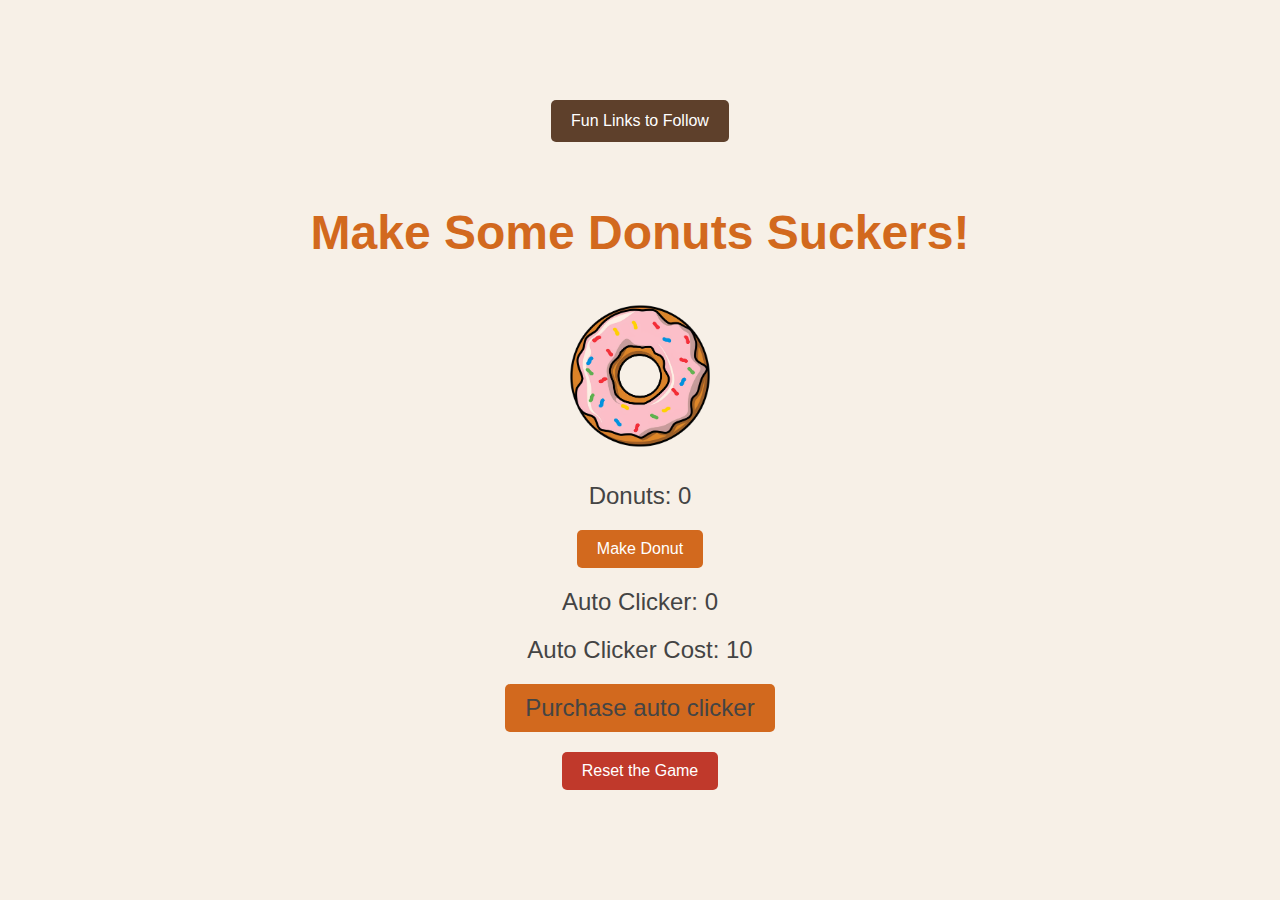
<file: Donut/index.html>
<!DOCTYPE html>
<html lang="en">
  <head>
    <meta charset="UTF-8" />
    <meta http-equiv="X-UA-Compatible" content="IE=edge" />
    <meta name="viewport" content="width=device-width, initial-scale=1.0" />
    <link rel="stylesheet" href="style.css">
    <title>Donut Clicker</title>
  </head>

  <div class="dropdown">
    <button class="dropbtn">Fun Links to Follow</button>
    <div class="dropdown-content">
      <a href="./aboutgame.html">Game Inspiration</a>
      <a href="./aboutme.html">About the Author</a>
    
    </div>
  </div>
  <!-- <a href="./aboutgame.html" id="info">About Game</a>
  <a href="./aboutme.html" id="info">About me</a> -->
  <h1>Make Some Donuts Suckers!</h1>
  <body>
   
    <div class="container"></div>
    <img src="donut.png" alt="" id="donut-image"><div id="donut-counter">Donuts: 0</div>
    <button id="donut-button" class="button" onclick="addDonuts()">Make Donut</button>
    <div id="auto-clicker">Auto Clicker: 0 </div>
    <div id="auto-clicker-cost" >Auto Clicker Cost: 10</div>
    <button id ="auto-clicker" class="button" onclick="addAutoClicker()" >Purchase auto clicker</button>
    <button id="reset-button" class="button" onclick="location.reload()" >Reset the Game</button>

    
    <script src="./index.js"></script>
  </body>
</html>
</file>
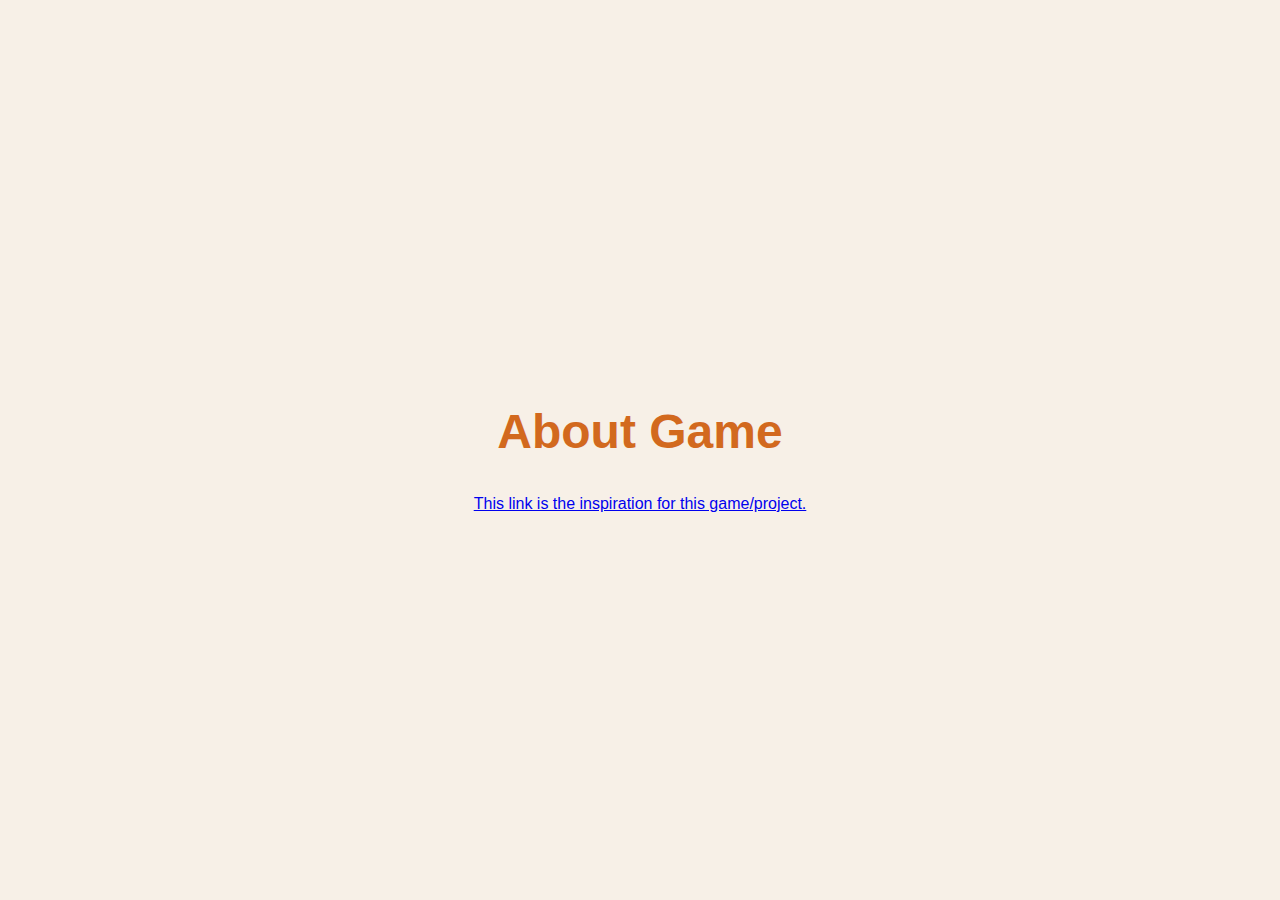
<file: Donut/aboutgame.html>
<!DOCTYPE html>
<html lang="en">
<head>
    <meta charset="UTF-8">
    <meta name="viewport" content="width=device-width, initial-scale=1.0">
    <link rel="stylesheet" href="style.css">
    <title>Document</title>
</head>
<h1>About Game</h1>
<body>
    <a href="https://orteil.dashnet.org/cookieclicker/">
        <p>This link is the inspiration for this game/project.</p>
    </a>
</body>
</html>
</file>
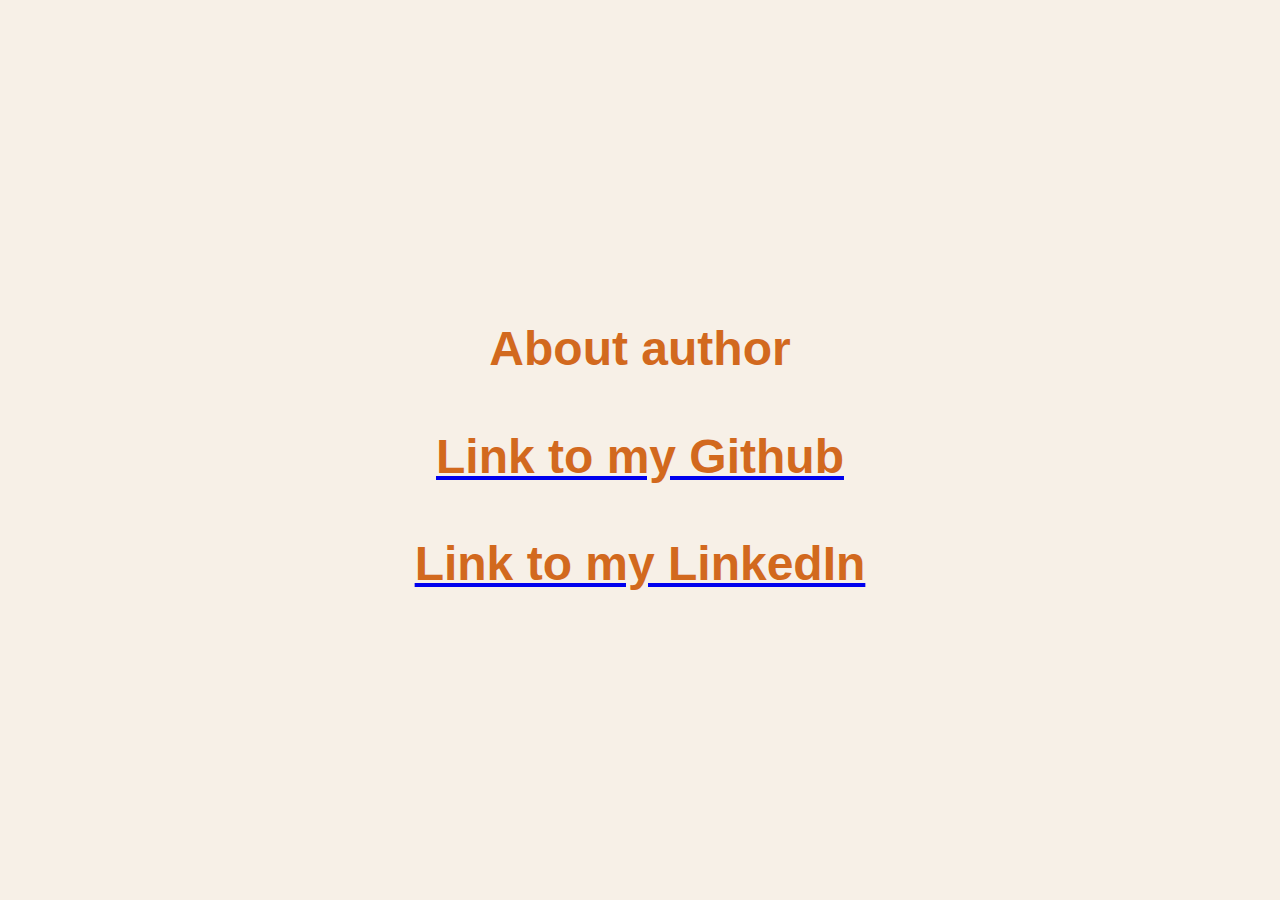
<file: Donut/aboutme.html>
<!DOCTYPE html>
<html lang="en">
<head>
    <meta charset="UTF-8">
    <meta name="viewport" content="width=device-width, initial-scale=1.0">
    <link rel="stylesheet" href="style.css">
    <title>Document</title>
</head>
<h1>About author</h1>
<body>
   <a href="https://github.com/Matt-Snyderman"><h1>Link to my Github</h1></a>
   <a href="https://www.linkedin.com/in/matthew-snyderman"><h1>Link to my LinkedIn</h1></a>
</body>
</html>
</file>
<file: Donut/style.css>
/* General Styles */
body {
  font-family: Arial, sans-serif;
  background-color: #f7f0e7;
  margin: 0;
  padding: 0;
  display: flex;
  flex-direction: column;
  align-items: center;
  justify-content: center;
  height: 100vh;
}

h1 {
  color: #d2691e;
  font-size: 3rem;
  margin-bottom: 20px;
}

/* Dropdown Menu */
.dropdown {
  position: relative;
  display: inline-block;
  margin-bottom: 30px;
}

.dropbtn {
  background-color: #5e402b;
  color: white;
  padding: 12px 20px;
  font-size: 16px;
  border: none;
  border-radius: 5px;
  cursor: pointer;
}

.dropdown-content {
  display: none;
  position: absolute;
  background-color: #f9f9f9;
  box-shadow: 0px 8px 16px 0px rgba(0, 0, 0, 0.2);
  border-radius: 5px;
  z-index: 1;
  margin-top: 5px;
}

.dropdown-content a {
  color: #333;
  padding: 10px 15px;
  text-decoration: none;
  display: block;
}

.dropdown-content a:hover {
  background-color: #f1f1f1;
}

.dropdown:hover .dropdown-content {
  display: block;
}

.dropdown:hover .dropbtn {
  background-color: #b25918;
}

/* Donut Image */
#donut-image {
  width: 150px;
  height: auto;
  margin: 20px 0;
  border-radius: 50%;
}

/* Donut Counter */
#donut-counter, #auto-clicker, #auto-clicker-cost {
  font-size: 1.5rem;
  margin: 10px 0;
  color: #444;
}

/* Buttons */
.button {
  background-color: #d2691e;
  color: white;
  border: none;
  padding: 10px 20px;
  font-size: 16px;
  cursor: pointer;
  margin: 10px 5px;
  border-radius: 5px;
  transition: background-color 0.3s ease;
}

.button:hover {
  background-color: #b25918;
}

/* Container */
.container {
  text-align: center;
}

/* Reset Button */
#reset-button {
  background-color: #c0392b;
}

#reset-button:hover {
  background-color: #a93226;
}
</file>
